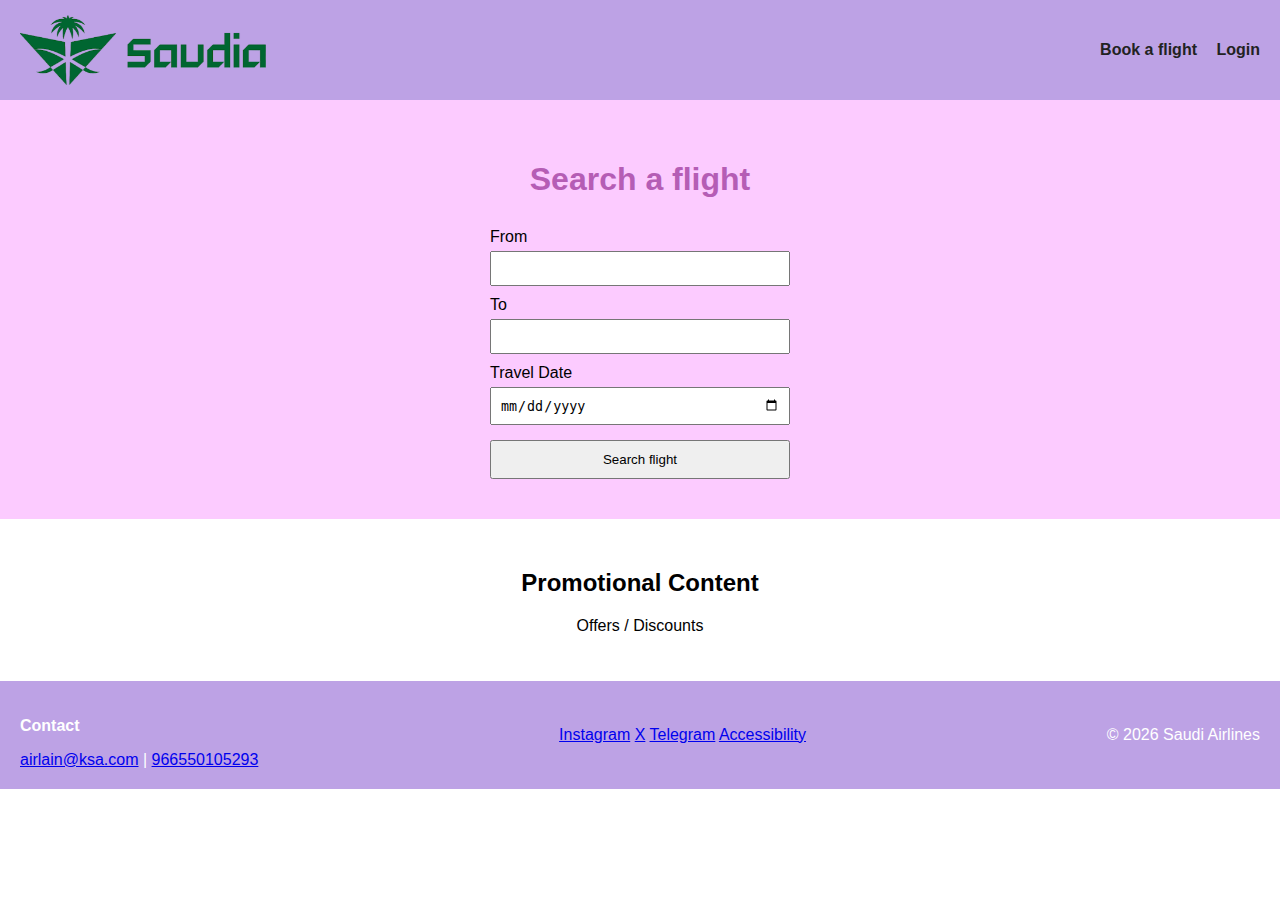
<file: index.html>
<!DOCTYPE html>
<html lang="en">
<head>
  <meta charset="UTF-8" />
  <meta name="viewport" content="width=device-width, initial-scale=1.0" />
  <title>Saudi Airline Management</title>
  <link rel="stylesheet" href="style.css" />
</head>
<body>

  <header class="header">
    <div class="header-left">
      <img src="logo.png" alt="Saudia Logo" class="logo" />
    </div>

    <nav class="nav">
      <a href="home.html">Book a flight</a>
      <a href="login.html">Login</a>
    </nav>
  </header>

  <main>

    <section class="search">
      <h1>Search a flight</h1>

      <form class="flight-form">
        <label for="from">From</label>
        <input id="from" type="text" required />

        <label for="to">To</label>
        <input id="to" type="text" required />

        <label for="travelDate">Travel Date</label>
        <input id="travelDate" type="date" required />

        <button type="submit">Search flight</button>
      </form>
    </section>

    <section class="promo">
      <h2>Promotional Content</h2>
      <p>Offers / Discounts</p>
    </section>

  </main>

  <footer class="footer">
    <div class="footer-left">
      <p><strong>Contact</strong></p>
      <a href="mailto:airlain@ksa.com">airlain@ksa.com</a>
      <span class="sep">|</span>
      <a href="tel:+966550105293">966550105293</a>
    </div>

    <div class="footer-right">
      <a href="#">Instagram</a>
      <a href="#">X</a>
      <a href="#">Telegram</a>
      <a href="#">Accessibility</a>
    </div>

    <p class="copy">© 2026 Saudi Airlines</p>
  </footer>

</body>
</html>
</file>
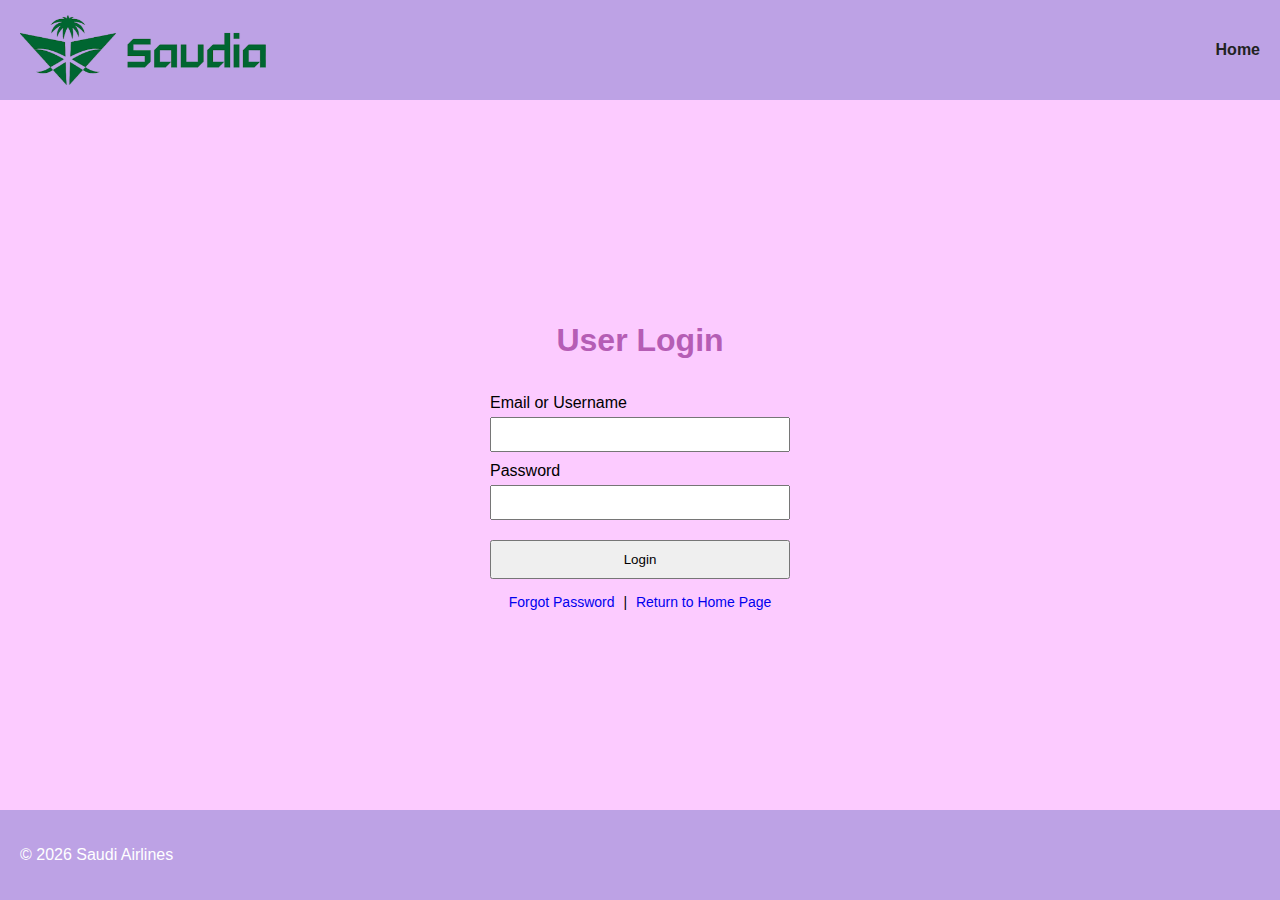
<file: login.html>
<!DOCTYPE html>
<html lang="en">
<head>
  <meta charset="UTF-8" />
  <meta name="viewport" content="width=device-width, initial-scale=1.0" />
  <title>Login | Saudi Airline Management</title>
  <link rel="stylesheet" href="style.css" />
</head>
<body>

  <header class="header">
    <div class="header-left">
      <img src="logo.png" alt="Saudia Logo" class="logo" />
    </div>

    <nav class="nav">
      <a href="home.html">Home</a>
    </nav>
  </header>

  <main>
    <section class="login">
      <h1>User Login</h1>

      <form class="login-form">
        <label for="username">Email or Username</label>
        <input id="username" type="text" required />

        <label for="password">Password</label>
        <input id="password" type="password" required />

        <button type="submit">Login</button>
      </form>

      <div class="login-links">
        <a href="#">Forgot Password</a>
        <span>|</span>
        <a href="home.html">Return to Home Page</a>
      </div>
    </section>
  </main>

  <footer class="footer">
    <p class="copy">© 2026 Saudi Airlines</p>
  </footer>

</body>
</html>
</file>
<file: style.css>
body {
  margin: 0;
  font-family: Arial, sans-serif;
}

/* Header */
.header {
  background-color: #bda2e5;
  padding: 15px 20px;

  display: flex;
  align-items: center;
  justify-content: space-between;
}

.header-left {
  display: flex;
  align-items: center;
}

.logo {
  height: 70px;
}

.nav a {
  text-decoration: none;
  margin-left: 15px;
  font-weight: bold;
  color: #222;
}

.nav a:hover {
  text-decoration: underline;
}

/* Search section */
h1 {
  color: rgb(181, 93, 181);
  margin-bottom: 20px;
}

.search {
  background-color: rgb(252, 203, 255);
  padding: 40px 20px;

  display: flex;
  flex-direction: column;
  align-items: center;
}

.flight-form {
  display: flex;
  flex-direction: column;
  width: 300px;
}

.flight-form label {
  margin-top: 10px;
}

.flight-form input {
  padding: 8px;
  margin-top: 5px;
}

.flight-form button {
  margin-top: 15px;
  padding: 10px;
  cursor: pointer;
}

/* Promo */
.promo {
  padding: 30px 20px;
  text-align: center;
}

/* Footer */
.footer {
  background-color: #bda2e5;
  color: #fff;
  padding: 20px;

  display: flex;
  flex-wrap: wrap;
  align-items: center;
  justify-content: space-between;
  gap: 10p
}
/* Login Page */
.login {
  min-height: 70vh;
  background-color: rgb(252, 203, 255);

  display: flex;
  flex-direction: column;
  align-items: center;
  justify-content: center;

  padding: 40px 20px;
}

.login h1 {
  color: rgb(181, 93, 181);
  margin-bottom: 25px;
}

.login-form {
  display: flex;
  flex-direction: column;
  width: 300px;
}

.login-form label {
  margin-top: 10px;
}

.login-form input {
  padding: 8px;
  margin-top: 5px;
}

.login-form button {
  margin-top: 20px;
  padding: 10px;
  cursor: pointer;
}

.login-links {
  margin-top: 15px;
  font-size: 14px;
}

.login-links a {
  text-decoration: none;
  margin: 0 5px;
}

.login-links a:hover {
  text-decoration: underline;
}
</file>
